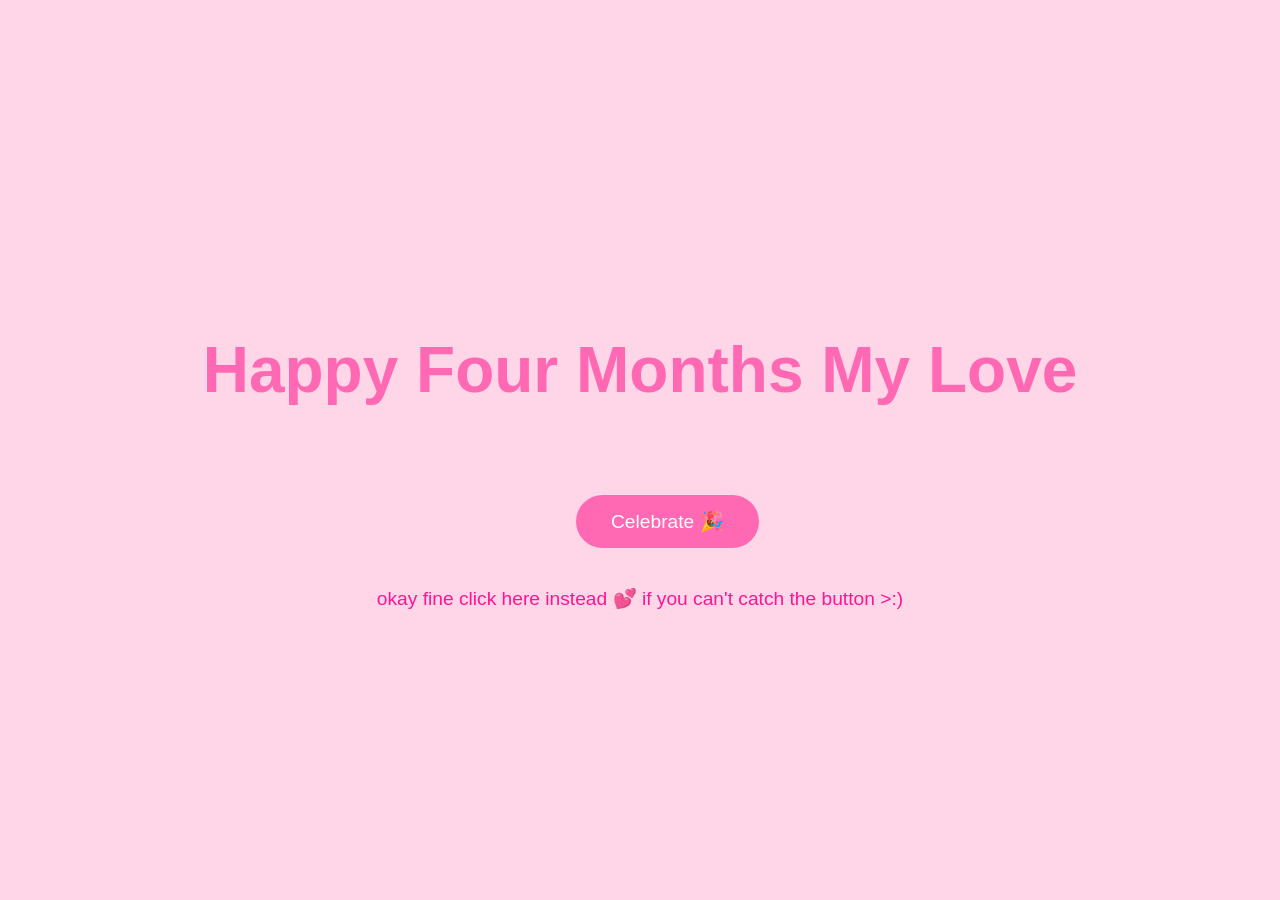
<file: index.html>
<!DOCTYPE html>
<html lang="en">
<head>
    <meta charset="UTF-8">
    <meta name="viewport" content="width=device-width, initial-scale=1.0">
    <title>Happy Four Months</title>

    <link rel="stylesheet" href="style.css">
</head>
<body class="home-page">

    <div class="container">
        <h1 class="title">
            Happy Four Months My Love
        </h1>

        <button id="runawayBtn">
            Celebrate 🎉
        </button>

        <a href="quiz.html" class="secret-link">
            okay fine click here instead 💕 if you can't catch the button >:)
        </a>
    </div>

    <script src="script.js"></script>
</body>
</html>
</file>
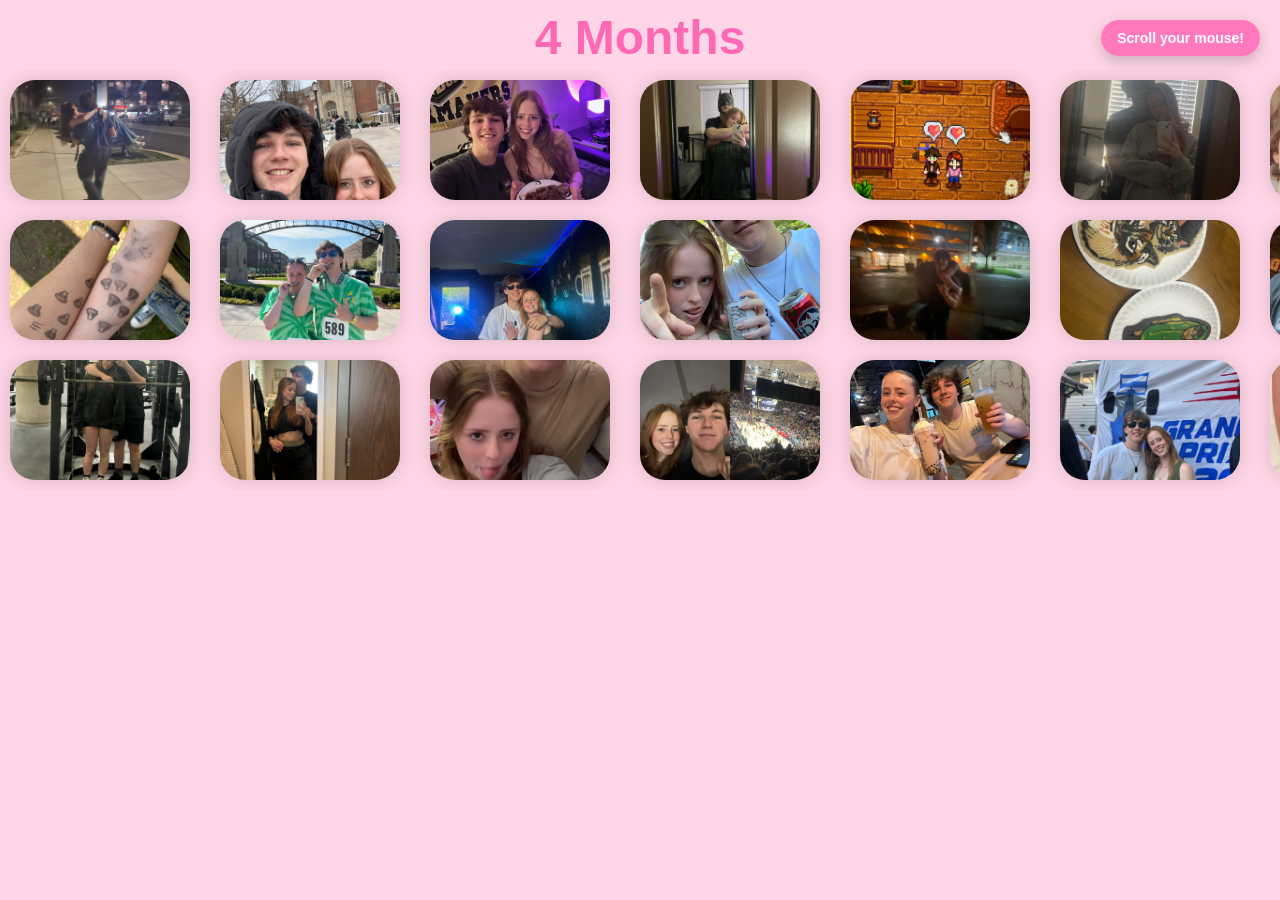
<file: album.html>
<!DOCTYPE html>
<html lang="en">
<head>
    <meta charset="UTF-8">
    <meta name="viewport" content="width=device-width, initial-scale=1.0">
    <title>Photo Album</title>

    <link rel="stylesheet" href="style.css">
</head>

<body class="album-page">
    <div class="scroll-prompt">
    Scroll your mouse!
    </div>
    <h1 class="album-title">
        4 Months
    </h1>

    <div class="scroll-container">

        <div class="photo-row row1">
            <img src="photo1.JPG">
            <img src="photo2.JPG">
            <img src="photo3.JPG">
            <img src="photo4.JPG">
            <img src="photo5.JPG">
            <img src="photo6.JPG">
            <img src="photo7.JPG">
            <img src="photo8.jpg">
        </div>

        <div class="photo-row row2">
            <img src="photo9.jpg">
            <img src="photo10.JPG">
            <img src="photo11.JPG">
            <img src="photo12.JPG">
            <img src="photo13.JPG">
            <img src="photo14.JPG">
            <img src="photo15.JPG">
            <img src="photo16.JPG">
        </div>

        <div class="photo-row row3">
            <img src="photo17.JPG">
            <img src="photo18.JPG">
            <img src="photo19.JPG">
            <img src="photo20.JPG">
            <img src="photo21.JPG">
            <img src="photo22.jpg">
            <img src="photo23.JPG">
            <img src="photo24.JPG">
        </div>

    </div>

    <script src="album.js"></script>

</body>
</html>
</file>
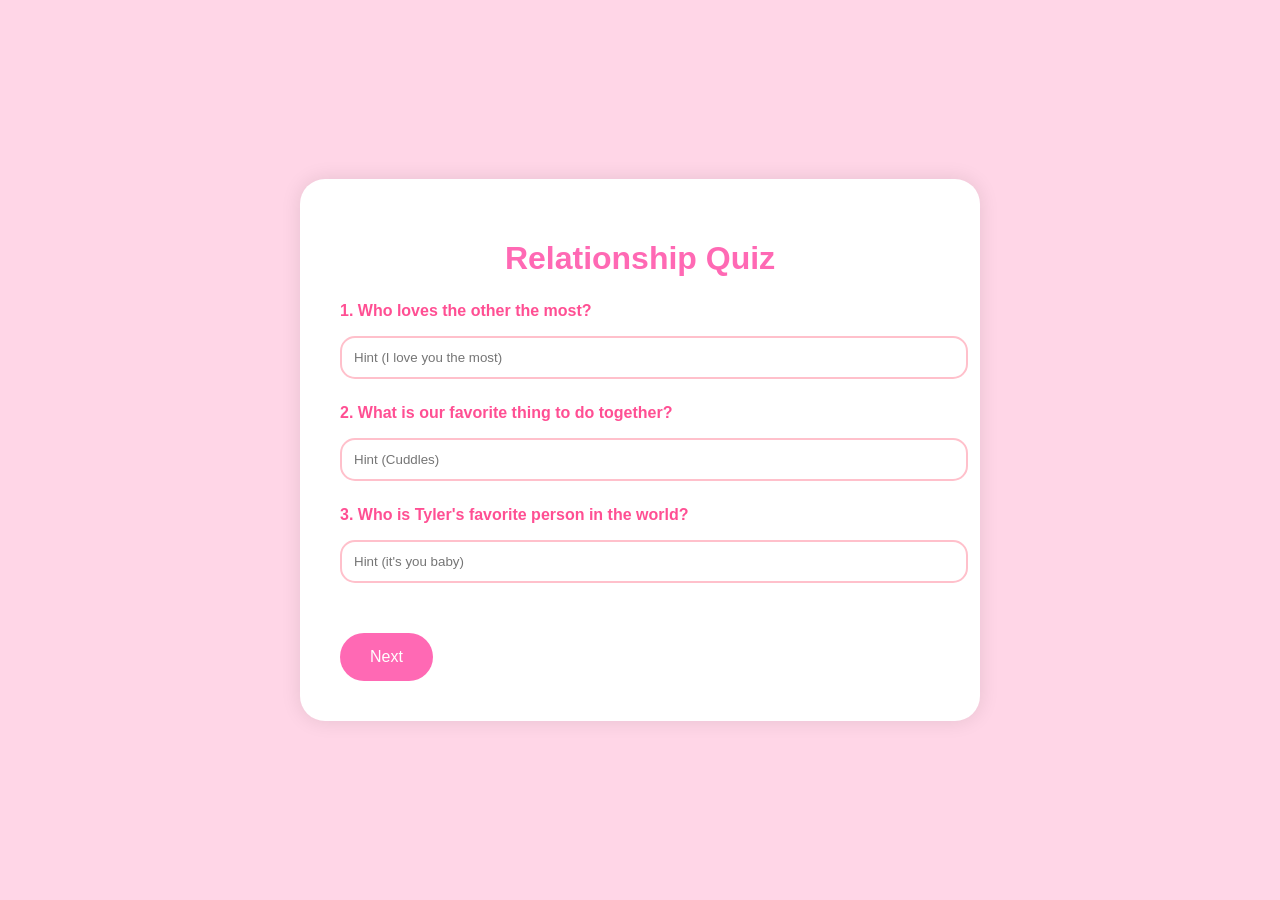
<file: quiz.html>
<!DOCTYPE html>
<html lang="en">
<head>
    <meta charset="UTF-8">
    <meta name="viewport" content="width=device-width, initial-scale=1.0">
    <title>Relationship Quiz</title>

    <link rel="stylesheet" href="style.css">
</head>
<body class="quiz-page">

    <div class="quiz-container">

        <h1>Relationship Quiz</h1>

        <div class="question">
            <p>1. Who loves the other the most?</p>
            <input type="text" placeholder="Hint (I love you the most)">
        </div>

        <div class="question">
            <p>2. What is our favorite thing to do together?</p>
            <input type="text" placeholder="Hint (Cuddles)">
        </div>

        <div class="question">
            <p>3. Who is Tyler's favorite person in the world?</p>
            <input type="text" placeholder="Hint (it's you baby)">
        </div>

        <a href="album.html" class="next-button">
            Next 
        </a>

    </div>

</body>
</html>
</file>
<file: style.css>
body {
    margin: 0;
    font-family: Arial, sans-serif;
    background: #ffd6e7;
    overflow-x: hidden;
}

/* HOME PAGE */

.home-page {
    display: flex;
    justify-content: center;
    align-items: center;
    height: 100vh;
}


.container {
    text-align: center;
}

.title {
    color: hotpink;
    font-size: 4rem;
    margin-bottom: 60px;
}

#runawayBtn {
    position: absolute;
    padding: 15px 35px;
    font-size: 1.2rem;
    border: none;
    border-radius: 40px;
    background: hotpink;
    color: white;
    cursor: pointer;
    transition: 0.15s;
}

.secret-link {
    display: block;
    margin-top: 180px;
    color: deeppink;
    text-decoration: none;
    font-size: 1.2rem;
}

/* QUIZ PAGE */

.scroll-prompt {
    position: fixed;
    top: 20px;
    right: 20px;
    background: rgba(255, 105, 180, 0.85);
    color: white;
    padding: 10px 16px;
    border-radius: 20px;
    font-size: 14px;
    font-weight: bold;
    z-index: 999;
    box-shadow: 0 5px 15px rgba(0,0,0,0.2);
    user-select: none;
}

.quiz-page {
    display: flex;
    justify-content: center;
    align-items: center;
    min-height: 100vh;
}

.quiz-container {
    background: white;
    padding: 40px;
    border-radius: 25px;
    width: 80%;
    max-width: 600px;
    box-shadow: 0px 0px 20px rgba(0,0,0,0.1);
}

.quiz-container h1 {
    text-align: center;
    color: hotpink;
}

.question {
    margin: 25px 0;
}

.question p {
    color: #ff4f93;
    font-weight: bold;
}

input {
    width: 100%;
    padding: 12px;
    border-radius: 15px;
    border: 2px solid pink;
    outline: none;
}

.next-button {
    display: inline-block;
    margin-top: 25px;
    background: hotpink;
    color: white;
    padding: 15px 30px;
    border-radius: 30px;
    text-decoration: none;
}

/* ALBUM PAGE */

.album-page {
    margin: 0;
    overflow: hidden;
    background: #ffd6e7;
    font-family: Arial, sans-serif;
}

.album-title {
    text-align: center;
    color: hotpink;
    font-size: 3rem;
    margin: 10px 0 5px 0;
}

.scroll-container {
    display: flex;
    flex-direction: column;
    gap: 0px;      
    margin-top: 0px; 
}

.photo-row {
    display: flex;
    gap: 30px;
    overflow-x: scroll;
    overflow-y: hidden;
    scrollbar-width: none;
    padding: 10px;
}

.photo-row::-webkit-scrollbar {
    display: none;
}

.photo-row img {
    width: 180px;
    height: 120px;
    object-fit: cover;
    border-radius: 25px;
    flex-shrink: 0;
    box-shadow: 0 0 20px rgba(0,0,0,0.15);
    transition: transform 0.3s;
}

.photo-row img:hover {
    transform: scale(1.05);
}
</file>
